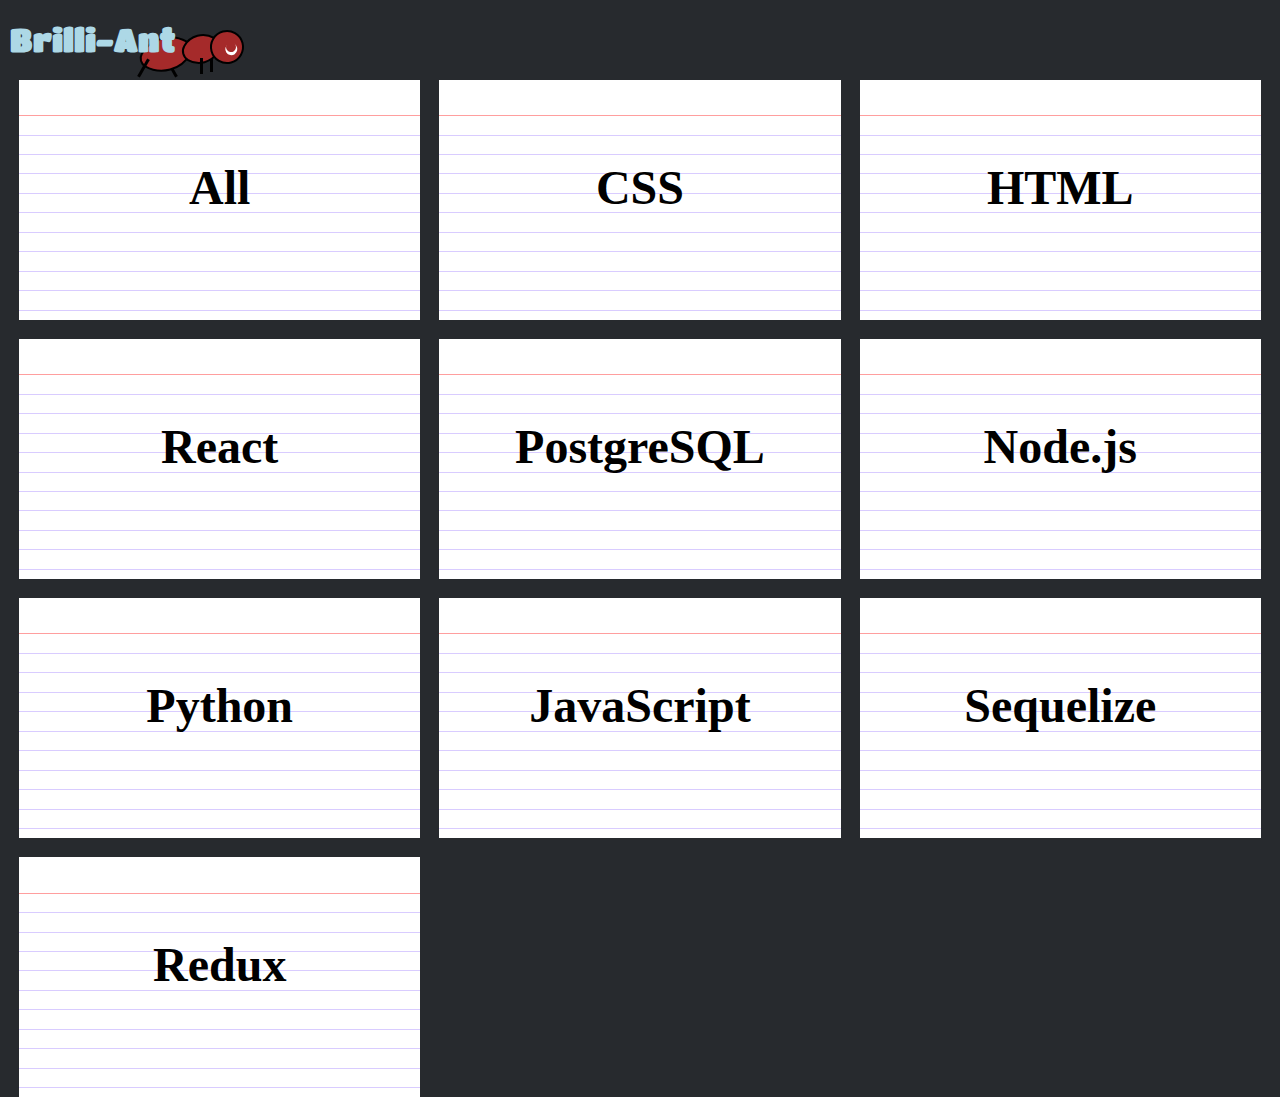
<file: index.html>
<!DOCTYPE html>
<html lang="en">
<head>
    <meta charset="UTF-8">
    <meta http-equiv="X-UA-Compatible" content="IE=edge">
    <meta name="viewport" content="width=device-width, initial-scale=1.0">
    <title>Brilli-Ant</title>
    <link rel="stylesheet" href="style.css">
</head>
<body>
    <header>
        <h1>Brilli-Ant</h1>
    </header>
    <div class="container">
        <a id="all" data-name="all" href="./results.html" class="index-card">
            <h2>All</h2>
            <hr class="redline">
            <hr class="blueline">
            <hr class="blueline">
            <hr class="blueline">
            <hr class="blueline">
            <hr class="blueline">
            <hr class="blueline">
            <hr class="blueline">
            <hr class="blueline">
            <hr class="blueline">
            <hr class="blueline">
        </a>
        <a href="./results.html" data-name="css" id="css" class="index-card">
            <h2>CSS</h2>
            <hr class="redline">
            <hr class="blueline">
            <hr class="blueline">
            <hr class="blueline">
            <hr class="blueline">
            <hr class="blueline">
            <hr class="blueline">
            <hr class="blueline">
            <hr class="blueline">
            <hr class="blueline">
            <hr class="blueline">
        </a>
        <a href="./results.html" data-name="html" id="html" class="index-card">
            <h2>HTML</h2>
            <hr class="redline">
            <hr class="blueline">
            <hr class="blueline">
            <hr class="blueline">
            <hr class="blueline">
            <hr class="blueline">
            <hr class="blueline">
            <hr class="blueline">
            <hr class="blueline">
            <hr class="blueline">
            <hr class="blueline">
        </a>
        <a href="./results.html" id="react" class="index-card">
            <h2>React</h2>
            <hr class="redline">
            <hr class="blueline">
            <hr class="blueline">
            <hr class="blueline">
            <hr class="blueline">
            <hr class="blueline">
            <hr class="blueline">
            <hr class="blueline">
            <hr class="blueline">
            <hr class="blueline">
            <hr class="blueline">
        </a>
        <a href="./results.html" id="postgresql" class="index-card">
            <h2>PostgreSQL</h2>
            <hr class="redline">
            <hr class="blueline">
            <hr class="blueline">
            <hr class="blueline">
            <hr class="blueline">
            <hr class="blueline">
            <hr class="blueline">
            <hr class="blueline">
            <hr class="blueline">
            <hr class="blueline">
            <hr class="blueline">
        </a>
        <a href="./results.html" id="node" class="index-card">
            <h2>Node.js</h2>
            <hr class="redline">
            <hr class="blueline">
            <hr class="blueline">
            <hr class="blueline">
            <hr class="blueline">
            <hr class="blueline">
            <hr class="blueline">
            <hr class="blueline">
            <hr class="blueline">
            <hr class="blueline">
            <hr class="blueline">
        </a>
        <a href="./results.html" id="python" class="index-card">
            <h2>Python</h2>
            <hr class="redline">
            <hr class="blueline">
            <hr class="blueline">
            <hr class="blueline">
            <hr class="blueline">
            <hr class="blueline">
            <hr class="blueline">
            <hr class="blueline">
            <hr class="blueline">
            <hr class="blueline">
            <hr class="blueline">
        </a>
        <a href="./results.html" id="javascript" class="index-card">
            <h2>JavaScript</h2>
            <hr class="redline">
            <hr class="blueline">
            <hr class="blueline">
            <hr class="blueline">
            <hr class="blueline">
            <hr class="blueline">
            <hr class="blueline">
            <hr class="blueline">
            <hr class="blueline">
            <hr class="blueline">
            <hr class="blueline">
        </a>
        <a href="./results.html" id="sequelize" class="index-card">
            <h2>Sequelize</h2>
            <hr class="redline">
            <hr class="blueline">
            <hr class="blueline">
            <hr class="blueline">
            <hr class="blueline">
            <hr class="blueline">
            <hr class="blueline">
            <hr class="blueline">
            <hr class="blueline">
            <hr class="blueline">
            <hr class="blueline">
        </a>
        <a href="./results.html" id="redux" class="index-card">
            <h2>Redux</h2>
            <hr class="redline">
            <hr class="blueline">
            <hr class="blueline">
            <hr class="blueline">
            <hr class="blueline">
            <hr class="blueline">
            <hr class="blueline">
            <hr class="blueline">
            <hr class="blueline">
            <hr class="blueline">
            <hr class="blueline">
        </a>
    </div>
    <script src="./script.js"></script>
    <script src="./db.js"></script>
</body>
</html>
</file>
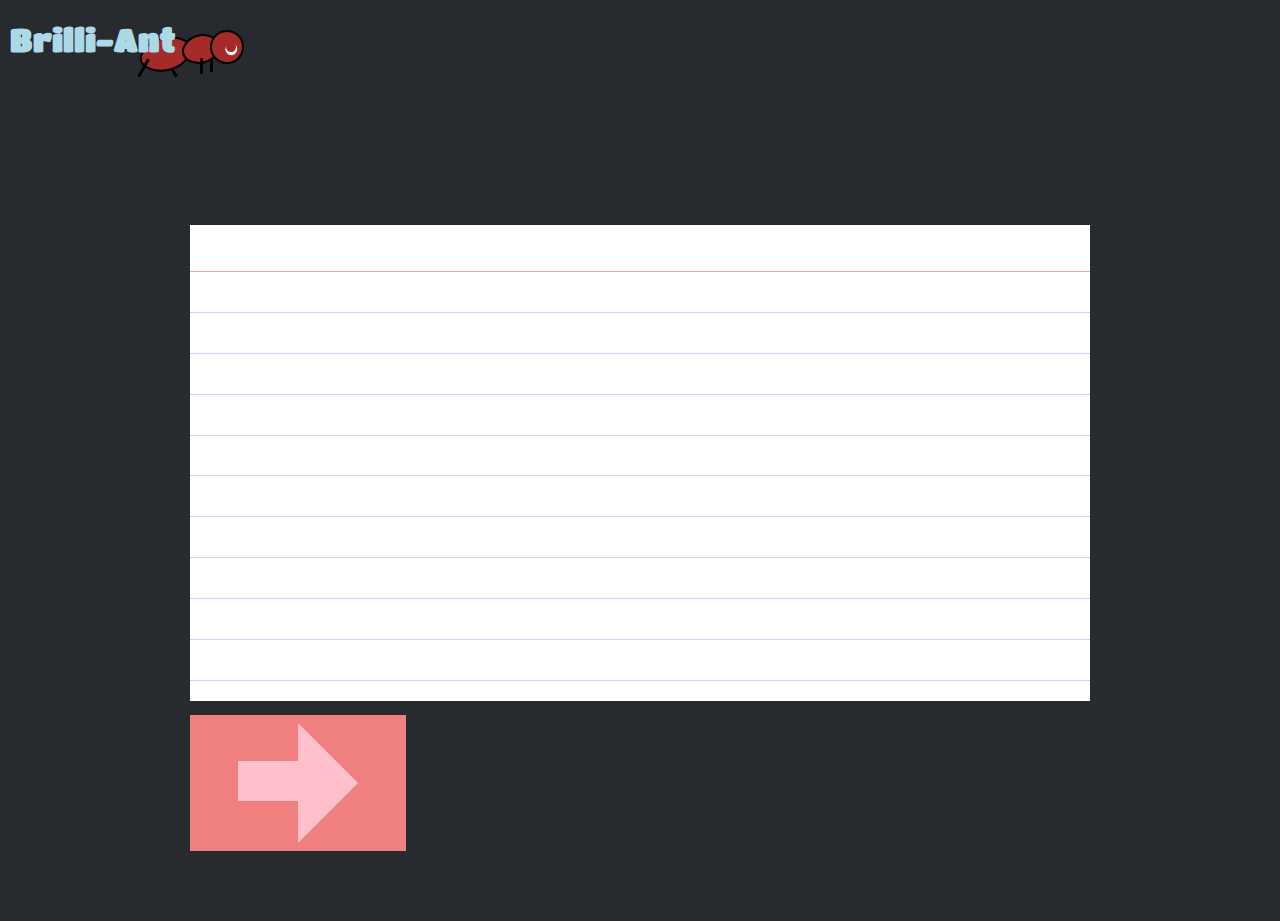
<file: results.html>
<!DOCTYPE html>
<html lang="en">

<head>
    <meta charset="UTF-8">
    <meta http-equiv="X-UA-Compatible" content="IE=edge">
    <meta name="viewport" content="width=device-width, initial-scale=1.0">
    <title>Results</title>
    <link rel="stylesheet" href="./style.css">
</head>

<body >
    <header>
        <h1>Brilli-Ant</h1>
    </header>
    <div class="results-container">
        <div  class="card-flip">
            <div class="flip-card-inner">
                <div class="index-card flip-card-front">
                    <h2 id="topic"></h2>
                    <hr class="redline">
                    <hr class="blueline">
                    <hr class="blueline">
                    <hr class="blueline">
                    <hr class="blueline">
                    <hr class="blueline">
                    <hr class="blueline">
                    <hr class="blueline">
                    <hr class="blueline">
                    <hr class="blueline">
                    <hr class="blueline">
                </div>
                <div class="flip-card-back">
                    <p id="answer"></p>
                </div>
            </div>
        </div>
        <div id="arrow-container">
            <div class="arrow-right"></div>
        </div>
    </div>
    <script src="./db.js"></script>
    <script src="./results.js"></script>
</body>

</html>
</file>
<file: style.css>
@import url('https://fonts.googleapis.com/css2?family=Gochi+Hand&family=Permanent+Marker&family=Titan+One&display=swap');

html {
    min-height: 100vh;
}

h1 {
    color: lightblue;
    padding-left: 10px;
    font-family: 'Titan One', cursive;
}

header::before {
    content: '';
    background-color: brown;
    border-radius: 100% 30%;
    height: 40px;
    width: 40px;
    position: absolute;
    top: 32px;
    left: 144px;
    transform: rotate(30deg);
    border: 2px solid black;
    z-index: -1;
}

header::after {
    content: '';
    background-color: brown;
    border-radius: 100% 50%;
    height: 30px;
    width: 30px;
    position: absolute;
    top: 32px;
    left: 184px;
    transform: rotate(30deg);
    border: 2px solid black;
}

h1::before {
    content: '';
    background-color: brown;
    border-radius: 100%;
    height: 30px;
    width: 30px;
    position: absolute;
    top: 30px;
    left: 210px;
    transform: rotate(30deg);
    border: 2px solid black;
    z-index: 1;
}

h1::after {
    content: '';
    background-color: transparent;
    border-radius: 50%;
    height: 10px;
    width: 10px;
    box-shadow: -1px 2px 0 1px white;
    position: absolute;
    transform: rotate(-34deg);
    top: 42px;
    left: 226px;
    /* border: 2px solid black; */
    z-index: 1;
}


body::before {
    content: '';
    background-color: black;
    height: 20px;
    width: 3px;
    position: absolute;
    top: 58px;
    left: 142px;
    transform: rotate(30deg);
    z-index: 2;
}

body::after {
    content: '';
    background-color: black;
    height: 16px;
    width: 3px;
    position: absolute;
    top: 58px;
    left: 200px;
    /* transform: rotate(30deg); */
    z-index: 2;
}



html::before {
    content: '';
    background-color: black;
    height: 20px;
    width: 3px;
    position: absolute;
    top: 58px;
    left: 170px;
    transform: rotate(-30deg);
    z-index: -1;
}

html::after {
    content: '';
    background-color: black;
    height: 14px;
    width: 3px;
    position: absolute;
    top: 58px;
    left: 210px;
    /* transform: rotate(-30deg); */
    z-index: -1;
}

body {
    background-color: #272a2e;
    min-height: 100vh;
    margin: auto;

}

.container {
    display: grid;
    grid-template-columns: repeat(auto-fit, minmax(360px, 1fr));
    grid-auto-rows: 240px;
    grid-gap: 1.2em;
    padding: 0 1.2em;
}

.results-container {
    width: 80%;
    max-width: 900px;
    height: 50vh;
    position: absolute;
    top: 50%;
    left: 50%;
    transform: translate(-50%, -50%);
    /* display: flex;
    flex-direction: column;
    align-items: center; */
}




a {
    text-decoration: inherit;
    color: inherit;
}


.index-card {
    position: relative;
    display: flex;
    justify-content: center;
    align-items: center;
    flex-wrap: wrap;
    background-color: white;
    padding-top: 26px;
}

.index-card > h2 {
    z-index: 2;
    position: absolute;
    top: 40px;
    font-size: 3rem;
    font-family: 'Permanent Marker', cursive;
    /* color: #2B6855; */
}

a:visited {
    /* color: initial; */
    text-decoration: none;
  }



.redline{
    width: 100%;
    background-color: hsl(0, 100%, 81%);
    height: 1px;
    z-index: 1;
    border: 0px;
}

.blueline {
    width: 100%;
    background-color: hsl(255, 100%, 50%, .2);
    height: 1px;
    z-index: 1;
    border: 0px;
}

.card-flip {
    background-color: transparent;
    width: 100%;
    height: 100%;
    perspective: 2000px;
}


.flip-card-inner {
    position: relative;
    width: 100%;
    height: 100%;
    text-align: center;
    transition: transform 0.5s;
    transform-style: preserve-3d;
}

.card-flip:hover .flip-card-inner {
    transform: rotateY(180deg);
}

.flip-card-front, .flip-card-back {
    position: absolute;
    width: 100%;
    height: 100%;
    backface-visibility: hidden;
}

.flip-card-back {
    background-color: white;
    color: black;
    font-family: 'Gochi Hand', cursive;
    font-size: 2rem;
    transform: rotateY(180deg);
    padding-top: 26px;
  }

#arrow-container {
    background-color: lightcoral;
    height: fit-content;
    position: relative;
    top: 40px;
    width: 200px;
    padding: .5em;
}

.arrow-right {
    width: 0; 
    height: 0; 
    border-top: 60px solid transparent;
    border-bottom: 60px solid transparent;
    border-left: 60px solid pink;
    position: relative;
    left: 50%;
    /* top: 10px; */

}

.arrow-right::before {
    content: '';
    background-color: pink;
    height: 40px;
    width: 60px;
    position: absolute;
    bottom: -18px;
    right: 60px;
}

@media (max-width: 792px) {
    .container {
        grid-auto-rows: 300px;
    }
}

/* make cards white */
</file>
